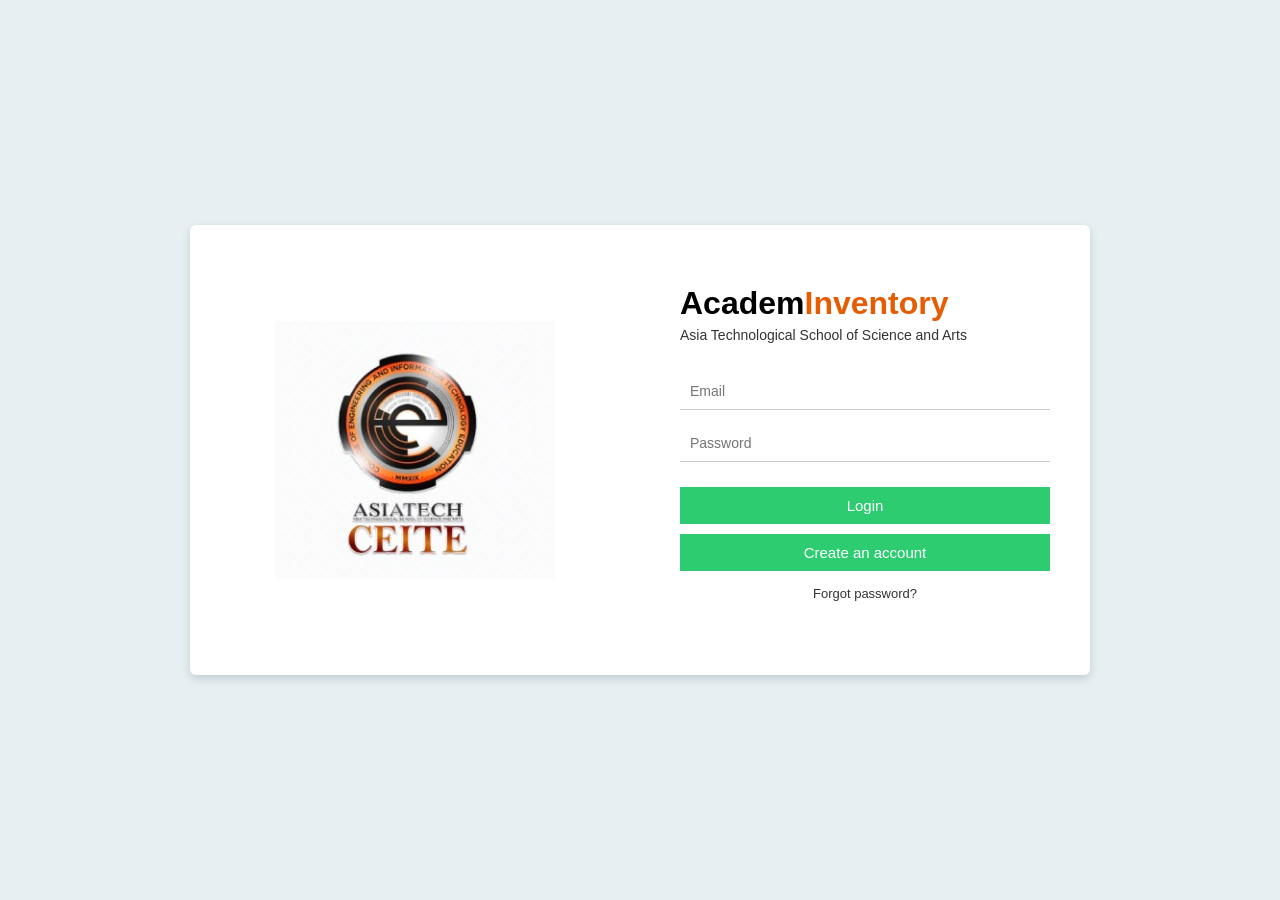
<file: index.html>
<!DOCTYPE html>
<html lang="en">
<head>
    <meta charset="UTF-8">
    <title>AcademInventory</title>
    <link rel="stylesheet" href="login.css">
</head>
<body>

<div class="login-container">

    <!-- LEFT SIDE (LOGO) -->
    <div class="login-left">
        <img src="img/LOGO.jpg" alt="CEITE Logo">
    </div>

    <!-- RIGHT SIDE (FORM) -->
    <div class="login-right">
        <h1>
            <span class="black">Academ</span><span class="orange">Inventory</span>
        </h1>
        <p class="school">Asia Technological School of Science and Arts</p>

        <form onsubmit="return validateLogin()">
    <input type="email" id="email" placeholder="Email" required>
    <input type="password" id="password" placeholder="Password" required>

    <button type="submit">Login</button>

    <!-- REGISTER BUTTON -->
    <button type="button" onclick="openRegister()">Create an account</button>
</form>

<a href="#" class="forgot">Forgot password?</a>

      
    </div>

</div>

<script src="login.js"></script>
</body>
</html>
</file>
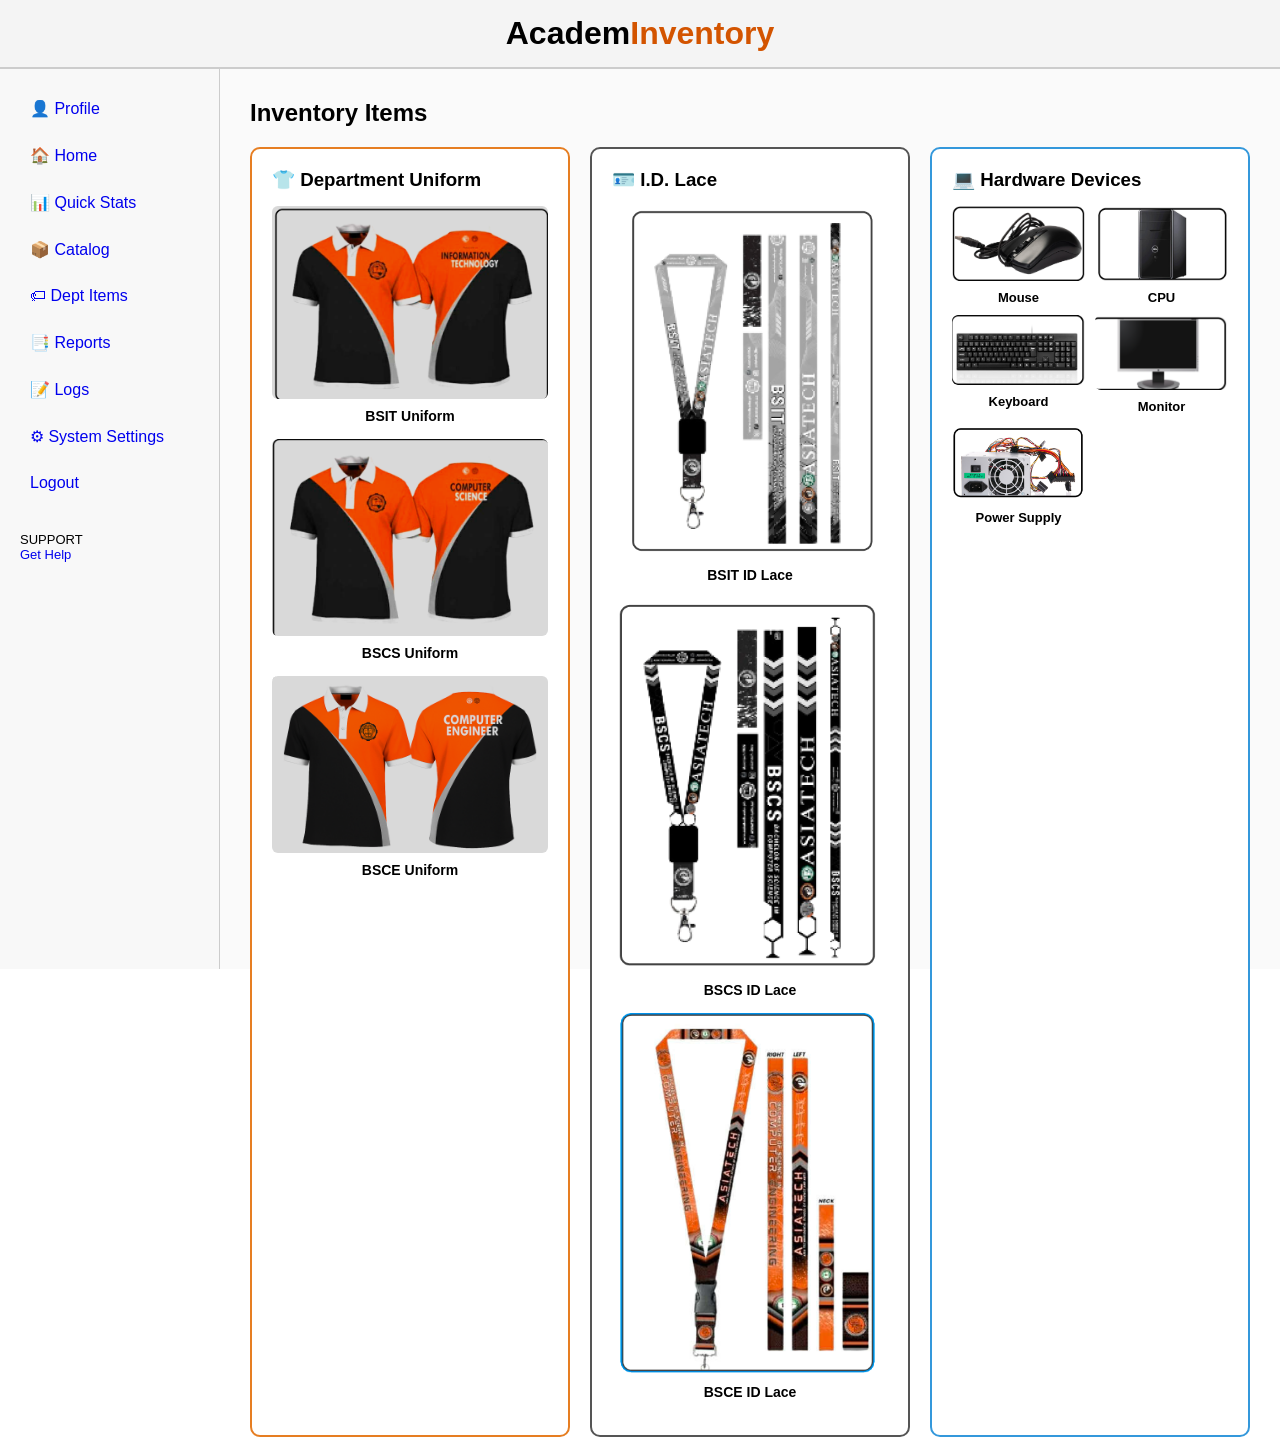
<file: catalog.html>
<!DOCTYPE html>
<html lang="en">
<head>
    <meta charset="UTF-8">
    <title>AcademInventory | Catalog</title>
    <link rel="stylesheet" href="catalog.css">
</head>
<body>

    <!-- HEADER -->
    <header class="top-header">
        <h1>Academ<span>Inventory</span></h1>
    </header>

    <div class="container">

        <!-- SIDEBAR -->
        <aside class="sidebar">
            <ul>
                <li><a href="dashboard.html"> 👤 Profile</a></li>
    <li><a href= "home.html">🏠 Home</a></li>
    <li><a href= "quickstats.html">📊 Quick Stats</a></li>
    <li><a href="catalog.html"> 📦 Catalog</a></li>
    <li><a href="dept_items.html"> 🏷 Dept Items</a></li>
    <li><a href="reports.html"> 📑 Reports</a></li>
    <li><a href="logs.html"> 📝 Logs</a></li>
    <li><a href="settings.html"> ⚙ System Settings</a></li>
    <li><a href="index.html"> Logout</a></li>
            </ul>

            <div class="support">
                <p>SUPPORT</p>
                <a href="#">Get Help</a>
            </div>
        </aside>

        <!-- MAIN CONTENT -->
        <main class="content">
            <h2 class="page-title">Inventory Items</h2>

            <div class="inventory-grid">

                <!-- DEPARTMENT UNIFORM -->
                <div class="inventory-card orange">
                    <h3>👕 Department Uniform</h3>

                    <div class="item">
                        <img src="img/BSIT.png" alt="">
                        <p><b>BSIT Uniform</b></p>
                    </div>

                    <div class="item">
                        <img src="img/BSCS.png" alt="">
                        <p><b>BSCS Uniform</b></p>
                    </div>

                    <div class="item">
                        <img src="img/BSCPE.png" alt="">
                        <p><b>BSCE Uniform</b></p>
                    </div>
                </div>

                <!-- ID LACE -->
                <div class="inventory-card gray">
                    <h3>🪪 I.D. Lace</h3>

                    <div class="item">
                        <img src="img/BSITT.png" alt="">
                        <p><b>BSIT ID Lace</b></p>
                    </div>

                    <div class="item">
                        <img src="img/BSCSS.png" alt="">
                        <p><b>BSCS ID Lace</b></p>
                    </div>

                    <div class="item">
                        <img src="img/BSCPEE.png" alt="">
                        <p><b>BSCE ID Lace</b></p>
                    </div>
                </div>

                <!-- HARDWARE DEVICES -->
                <div class="inventory-card blue">
                    <h3>💻 Hardware Devices</h3>

                    <div class="hardware-grid">
                        <div class="hardware-item">
                            <img src="img/Mouse.png" alt="">
                            <p><b>Mouse</b></p>
                        </div>

                        <div class="hardware-item">
                            <img src="img/CPU.png" alt="">
                            <p><b>CPU</b></p>
                        </div>

                        <div class="hardware-item">
                            <img src="img/Keyboard.png" alt="">
                            <p><b>Keyboard</b></p>
                        </div>

                        <div class="hardware-item">
                            <img src="img/Monitor.png" alt="">
                            <p><b>Monitor</b></p>
                        </div>

                        <div class="hardware-item">
                            <img src="img/Power Supply.png" alt="">
                            <p><b>Power Supply</b></p>
                        </div>
                    </div>
                </div>

            </div>
        </main>
    </div>

</body>
</html>
</file>
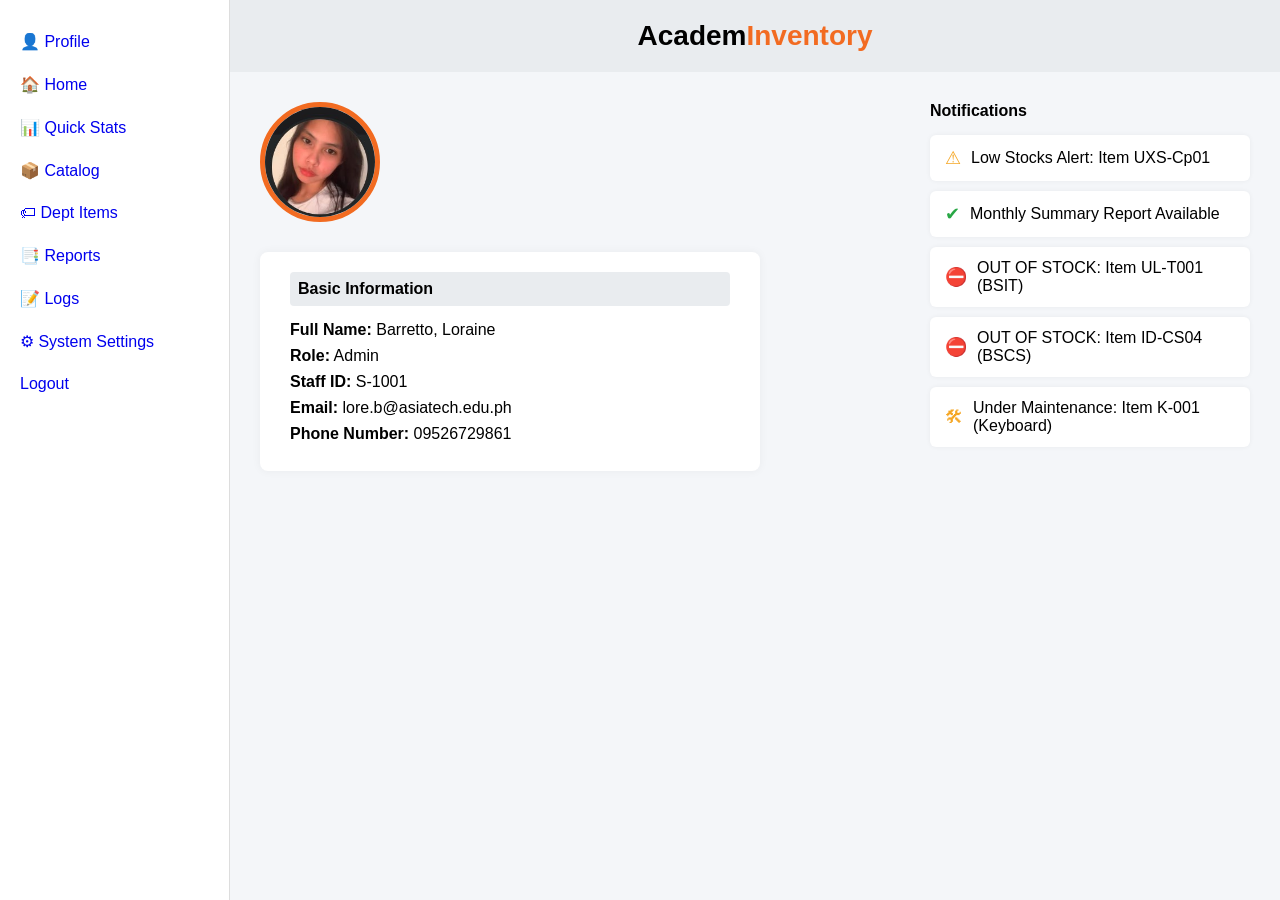
<file: dashboard.html>
<!DOCTYPE html>
<html>
<head>
	<meta charset="utf-8">
	<meta name="viewport" content="width=device-width, initial-scale=1">
	<link rel="stylesheet" href="dashboard.css">
	<title>AcademInventory</title>
</head>
<body>

<!-- Sidebar -->
<div class="sidebar">
    <ul>
       <li><a href="dashboard.html"> 👤 Profile</a></li>
    <li><a href= "home.html">🏠 Home</a></li>
    <li><a href= "quickstats.html">📊 Quick Stats</a></li>
    <li><a href="catalog.html"> 📦 Catalog</a></li>
    <li><a href="dept_items.html"> 🏷 Dept Items</a></li>
    <li><a href="reports.html"> 📑 Reports</a></li>
    <li><a href="logs.html"> 📝 Logs</a></li>
    <li><a href="settings.html"> ⚙ System Settings</a></li>
    <li><a href="index.html"> Logout</a></li>
    </ul>
</div>

<!-- Main -->
<div class="main">

    <div class="header">
        Academ<span>Inventory</span>
    </div>

    <div class="content">

        <!-- Profile Section -->
        <div class="profile-section">

            <div class="profile-card">
                <div class="avatar">
                	<img src="img/LORE.jpg" alt="Profie Picture">
                </div>
            </div>

            <div class="info-card">
                <h4>Basic Information</h4>
                <p><strong>Full Name:</strong> Barretto, Loraine</p>
                <p><strong>Role:</strong> Admin</p>
                <p><strong>Staff ID:</strong> S-1001</p>
                <p><strong>Email:</strong> lore.b@asiatech.edu.ph</p>
                <p><strong>Phone Number:</strong> 09526729861</p>
            </div>

        </div>

        <!-- Notifications -->
        <div class="notifications">
            <h4>Notifications</h4>

            <div class="notification-card">
                <span class="warning">⚠</span>
                Low Stocks Alert: Item UXS-Cp01
            </div>

            <div class="notification-card">
                <span class="success">✔</span>
                Monthly Summary Report Available
            </div>

            <div class="notification-card">
                <span class="alert">⛔</span>
                OUT OF STOCK: Item UL-T001 (BSIT)
            </div>

            <div class="notification-card">
                <span class="alert">⛔</span>
                OUT OF STOCK: Item ID-CS04 (BSCS)
            </div>

            <div class="notification-card">
                <span class="warning">🛠</span>
                Under Maintenance: Item K-001 (Keyboard)
            </div>

        </div>

    </div>

</div>

</body>
</html>
</file>
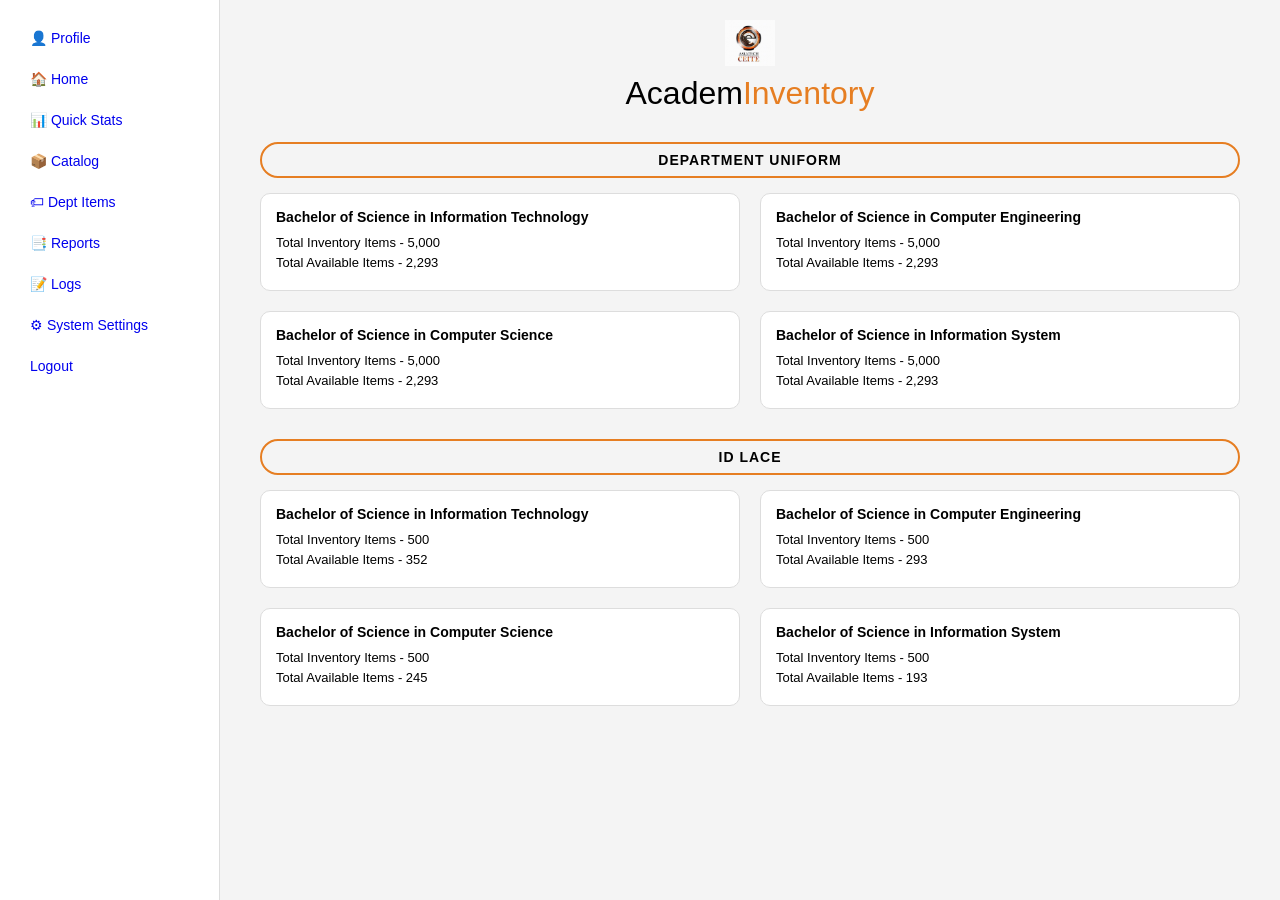
<file: home.html>
<!DOCTYPE html>
<html lang="en">
<head>
    <meta charset="UTF-8">
    <meta name="viewport" content="width=device-width, initial-scale=1">
    <title>Home</title>
    <link rel="stylesheet" href="home.css">
</head>
<body>

<div class="container">

    <!-- Sidebar -->
    <div class="sidebar">
        
<ul>
    <li><a href="dashboard.html"> 👤 Profile</a></li>
    <li><a href= "home.html">🏠 Home</a></li>
    <li><a href= "quickstats.html">📊 Quick Stats</a></li>
    <li><a href="catalog.html"> 📦 Catalog</a></li>
    <li><a href="dept_items.html"> 🏷 Dept Items</a></li>
    <li><a href="reports.html"> 📑 Reports</a></li>
    <li><a href="logs.html"> 📝 Logs</a></li>
    <li><a href="settings.html"> ⚙ System Settings</a></li>
    <li><a href="index.html"> Logout</a></li>
</ul>

    </div>

    <!-- Main Content -->
    <div class="main">

        <!-- Header -->
        <div class="header">
            <img src="img/LOGO.jpg" alt="Logo">
            <h1>Academ<span>Inventory</span></h1>
        </div>

        <!-- Section: Department Uniform -->
        <h2 class="section-title">DEPARTMENT UNIFORM</h2>

        <div class="card-grid">

            <div class="card">
                <h4>Bachelor of Science in Information Technology</h4>
                <p>Total Inventory Items - 5,000</p>
                <p>Total Available Items - 2,293</p>
            </div>

            <div class="card">
                <h4>Bachelor of Science in Computer Engineering</h4>
                <p>Total Inventory Items - 5,000</p>
                <p>Total Available Items - 2,293</p>
            </div>

            <div class="card">
                <h4>Bachelor of Science in Computer Science</h4>
                <p>Total Inventory Items - 5,000</p>
                <p>Total Available Items - 2,293</p>
            </div>

            <div class="card">
                <h4>Bachelor of Science in Information System</h4>
                <p>Total Inventory Items - 5,000</p>
                <p>Total Available Items - 2,293</p>
            </div>

        </div>

        <!-- Section: ID Lace -->
        <h2 class="section-title">ID LACE</h2>

        <div class="card-grid">

            <div class="card">
                <h4>Bachelor of Science in Information Technology</h4>
                <p>Total Inventory Items - 500</p>
                <p>Total Available Items - 352</p>
            </div>

            <div class="card">
                <h4>Bachelor of Science in Computer Engineering</h4>
                <p>Total Inventory Items - 500</p>
                <p>Total Available Items - 293</p>
            </div>

            <div class="card">
                <h4>Bachelor of Science in Computer Science</h4>
                <p>Total Inventory Items - 500</p>
                <p>Total Available Items - 245</p>
            </div>

            <div class="card">
                <h4>Bachelor of Science in Information System</h4>
                <p>Total Inventory Items - 500</p>
                <p>Total Available Items - 193</p>
            </div>

        </div>

    </div>
</div>

</body>
</html>
</file>
<file: login.css>
* {
    margin: 0;
    padding: 0;
    box-sizing: border-box;
    font-family: Arial, sans-serif;
}

body {
    height: 100vh;
    background-color: #e6f0f2;
    display: flex;
    justify-content: center;
    align-items: center;
}

/* MAIN CONTAINER */
.login-container {
    width: 900px;
    height: 450px;
    background-color: #ffffff;
    display: flex;
    border-radius: 6px;
    box-shadow: 0 4px 10px rgba(0,0,0,0.15);
}

/* LEFT SIDE */
.login-left {
    width: 50%;
    display: flex;
    justify-content: center;
    align-items: center;
}

.login-left img {
    width: 280px;
}

/* RIGHT SIDE */
.login-right {
    width: 50%;
    padding: 60px 40px;
}

.login-right h1 {
    font-size: 32px;
    margin-bottom: 5px;
}

.black {
    color: #000;
}

.orange {
    color: #e65c00;
}

.school {
    font-size: 14px;
    margin-bottom: 30px;
    color: #333;
}

/* INPUTS */
.login-right input {
    width: 100%;
    padding: 10px;
    margin-bottom: 15px;
    border: none;
    border-bottom: 1px solid #ccc;
    font-size: 14px;
}

.login-right input:focus {
    outline: none;
    border-bottom: 1px solid #e65c00;
}

/* BUTTON */
.login-right button {
    width: 100%;
    padding: 10px;
    background-color: #2ecc71;
    color: white;
    border: none;
    cursor: pointer;
    font-size: 15px;
    margin-top: 10px;
}

.login-right button:hover {
    background-color: #27ae60;
}

/* FORGOT */
.forgot {
    display: block;
    margin-top: 15px;
    text-align: center;
    font-size: 13px;
    color: #333;
    text-decoration: none;
}

.sidebar a {
    text-decoration: none;
}

/* REGISTER POPUP */

.register-popup{
    display:none;
    position:fixed;
    top:0;
    left:0;
    width:100%;
    height:100%;
    background:rgba(0,0,0,0.5);
}

.register-box{
    background:white;
    width:300px;
    padding:25px;
    margin:120px auto;
    border-radius:8px;
    text-align:center;
}

.register-box input{
    width:100%;
    padding:10px;
    margin:8px 0;
}

.register-box button{
    width:100%;
    padding:10px;
    margin-top:8px;
}
.register-popup{
    display: none;
    position: fixed;
    top: 0;
    left: 0;
    width: 100%;
    height: 100%;
    background: rgba(0,0,0,0.5);
}
</file>
<file: catalog.css>
* {
    margin: 0;
    padding: 0;
    box-sizing: border-box;
    font-family: Arial, Helvetica, sans-serif;
}

/* HEADER */
.top-header {
    background: #f4f4f4;
    padding: 15px;
    text-align: center;
    border-bottom: 2px solid #ccc;
}

.top-header span {
    color: #d35400;
}

/* LAYOUT */
.container {
    display: flex;
    height: 100vh;
}

/* SIDEBAR */
.sidebar {
    width: 220px;
    background: #f8f8f8;
    border-right: 1px solid #ccc;
    padding: 20px;
}

.sidebar ul {
    list-style: none;
}

.sidebar ul li {
    padding: 10px;
    margin-bottom: 8px;
    cursor: pointer;
    border-radius: 6px;
}

.sidebar ul li:hover {
    background: #e5e5e5;
}

.sidebar .active {
    border: 2px solid #d35400;
}

.support {
    margin-top: 30px;
    font-size: 13px;
}

/* CONTENT */
.content {
    flex: 1;
    padding: 30px;
    background: #fafafa;
}

.page-title {
    margin-bottom: 20px;
}

/* INVENTORY GRID */
.inventory-grid {
    display: grid;
    grid-template-columns: repeat(3, 1fr);
    gap: 20px;
}

/* CARD */
.inventory-card {
    background: white;
    padding: 20px;
    border-radius: 10px;
    border: 2px solid #ccc;
}

.inventory-card h3 {
    margin-bottom: 15px;
}

/* COLORS */
.orange {
    border-color: #e67e22;
}

.gray {
    border-color: #555;
}

.blue {
    border-color: #3498db;
}

/* ITEMS */
.item {
    text-align: center;
    margin-bottom: 15px;
}

.item img {
    width: 100%;
    border-radius: 6px;
    background: #eee;
}

.item p {
    margin-top: 5px;
    font-size: 14px;
}

/* HARDWARE GRID */
.hardware-grid {
    display: grid;
    grid-template-columns: repeat(2, 1fr);
    gap: 10px;
}

.hardware-item {
    text-align: center;
}

.hardware-item img {
    width: 100%;
    background: #eee;
    border-radius: 6px;
}

.hardware-item p {
    font-size: 13px;
    margin-top: 5px;
}

.dropdown-btn{
    display:flex;
    justify-content:space-between;
    align-items:center;
}

.submenu{
    list-style:none;
    padding-left:20px;
    display:none;
}

.sidebar a {
    text-decoration: none;
}
</file>
<file: dashboard.css>
* {
    margin: 0;
    padding: 0;
    box-sizing: border-box;
    font-family: 'Segoe UI', sans-serif;
}

body {
    background: #f4f6f9;
    display: flex;
    height: 100vh;
}

/* ===== SIDEBAR ===== */
.sidebar {
    width: 230px;
    background: #ffffff;
    border-right: 1px solid #ddd;
    padding-top: 20px;
}

.sidebar h3 {
    padding: 15px 20px;
    color: #333;
}

.sidebar ul {
    list-style: none;
}

.sidebar ul li {
    padding: 12px 20px;
    cursor: pointer;
    transition: 0.3s;
    color: #444;
}

.sidebar ul li:hover {
    background: #f2f2f2;
}

.sidebar ul li.active {
    border-left: 4px solid #f26b21;
    background: #fff7f2;
}

/* ===== MAIN CONTENT ===== */
.main {
    flex: 1;
    display: flex;
    flex-direction: column;
}

/* Header */
.header {
    background: #e9ecef;
    padding: 20px;
    text-align: center;
    font-size: 28px;
    font-weight: bold;
}

.header span {
    color: #f26b21;
}

/* Content Area */
.content {
    display: flex;
    flex: 1;
    padding: 30px;
}

/* Profile Section */
.profile-section {
    flex: 2;
}

.profile-card {
    display: flex;
    align-items: center;
    margin-bottom: 30px;
}

.avatar {
    width: 120px;
    height: 120px;
    border-radius: 50%;
    background: #ddd;
    border: 5px solid #f26b21;
    margin-right: 30px;
}

.info-card {
    background: #ffffff;
    padding: 20px 30px;
    border-radius: 8px;
    box-shadow: 0 0 10px rgba(0,0,0,0.05);
    width: 500px;
}

.info-card h4 {
    margin-bottom: 15px;
    background: #e9ecef;
    padding: 8px;
    border-radius: 4px;
}

.info-card p {
    margin: 8px 0;
}

/* Notifications */
.notifications {
    flex: 1;
    margin-left: 30px;
}

.notifications h4 {
    margin-bottom: 15px;
}

.notification-card {
    background: #ffffff;
    padding: 12px 15px;
    margin-bottom: 10px;
    border-radius: 6px;
    display: flex;
    align-items: center;
    box-shadow: 0 0 5px rgba(0,0,0,0.05);
}

.notification-card span {
    margin-right: 10px;
    font-size: 18px;
}

.alert {
    color: #ff4d4d;
}

.warning {
    color: #f5a623;
}

.success {
    color: #28a745;
}
.avatar {
    width: 120px;
    height: 120px;
    border-radius: 50%;
    overflow: hidden;
}

.avatar img {
    width: 100%;
    height: 100%;
    object-fit: cover;
}

.sidebar a {
    text-decoration: none;
}
</file>
<file: home.css>
/* Reset */
* {
    margin: 0;
    padding: 0;
    box-sizing: border-box;
    font-family: Arial, Helvetica, sans-serif;
}

body {
    background-color: #f4f4f4;
}

/* Layout */
.container {
    display: flex;
}

/* Sidebar */
.sidebar {
    width: 220px;
    background: #ffffff;
    border-right: 1px solid #ddd;
    min-height: 100vh;
    padding: 20px;
}

.sidebar h3 {
    margin-bottom: 15px;
    font-size: 18px;
}

.sidebar ul {
    list-style: none;
}

.sidebar ul li {
    padding: 10px;
    cursor: pointer;
    border-radius: 5px;
    margin-bottom: 5px;
    font-size: 14px;
}

.sidebar ul li:hover {
    background: #eee;
}

.sidebar ul .active {
    background: #e67e22;
    color: white;
}

/* Main */
.main {
    flex: 1;
    padding: 20px 40px;
}

/* Header */
.header {
    text-align: center;
    margin-bottom: 20px;
}

.header img {
    width: 50px;
    margin-bottom: 5px;
}

.header h1 {
    font-weight: normal;
}

.header span {
    color: #e67e22;
}

/* Section Title */
.section-title {
    text-align: center;
    margin: 30px 0 15px;
    padding: 8px;
    border: 2px solid #e67e22;
    border-radius: 20px;
    font-size: 14px;
    letter-spacing: 1px;
}

/* Cards */
.card-grid {
    display: grid;
    grid-template-columns: repeat(2, 1fr);
    gap: 20px;
}

.card {
    background: white;
    padding: 15px;
    border-radius: 10px;
    border: 1px solid #ddd;
}

.card h4 {
    font-size: 14px;
    margin-bottom: 10px;
}

.card p {
    font-size: 13px;
    margin-bottom: 5px;
}

.sidebar a {
    text-decoration: none;
}
</file>
